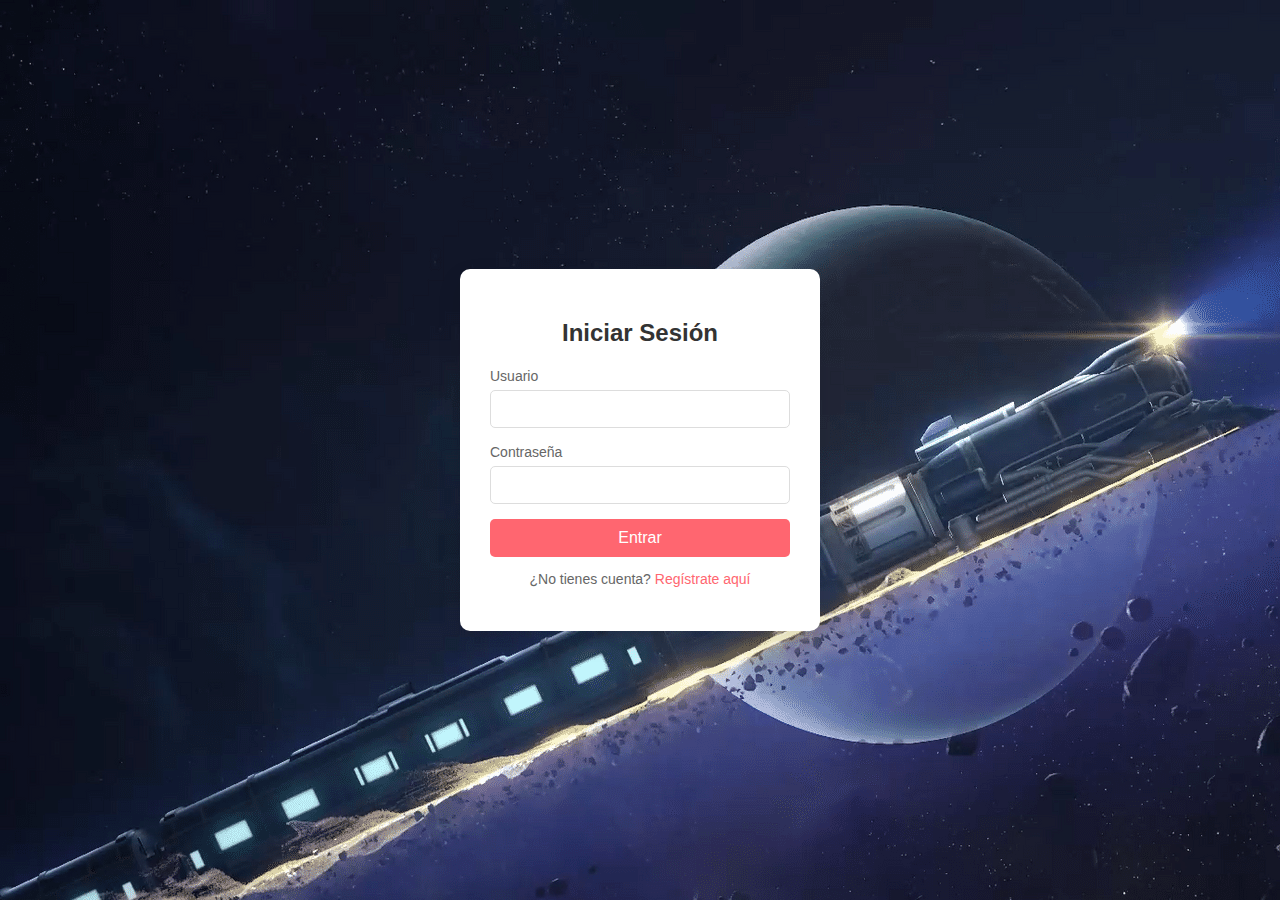
<file: index.html>
<!DOCTYPE html>
<html lang="es">
<head>
    <meta charset="UTF-8">
    <meta name="viewport" content="width=device-width, initial-scale=1.0">
    <title>Login 4C</title>
    <link rel="stylesheet" href="styles.css">
</head>
<body>
    <div class="login-container">
        <h2>Iniciar Sesión</h2>
        <form id="login-form" action="#" method="post">
            <div class="input-group">
                <label for="username">Usuario</label>
                <input type="text" id="username" name="username" required>
            </div>
            <div class="input-group">
                <label for="password">Contraseña</label>
                <input type="password" id="password" name="password" required>
            </div>
            <button type="submit">Entrar</button>
        </form>
        <p>¿No tienes cuenta? <a href="#">Regístrate aquí</a></p>
    </div>

    <script>
        document.getElementById('login-form').addEventListener('submit', function(e) {
            e.preventDefault(); // Evitar recarga de la pagina

            const usernameInput = document.getElementById('username');
            const passwordInput = document.getElementById('password');

            const username = usernameInput.value;
            const password = passwordInput.value;

            //Aquí puedes enviar los datos al servidor
            console.log('Username:', username);
            console.log('Password:', password);
        });
        const registerLink = document.getElementById('register-link');
        registerLink.addEventListener('click', function(e) {
         e.preventDefault(); 
    
    console.log('Registro de nuevo usuario');
});
    </script>
    
</body>
</html>
</file>
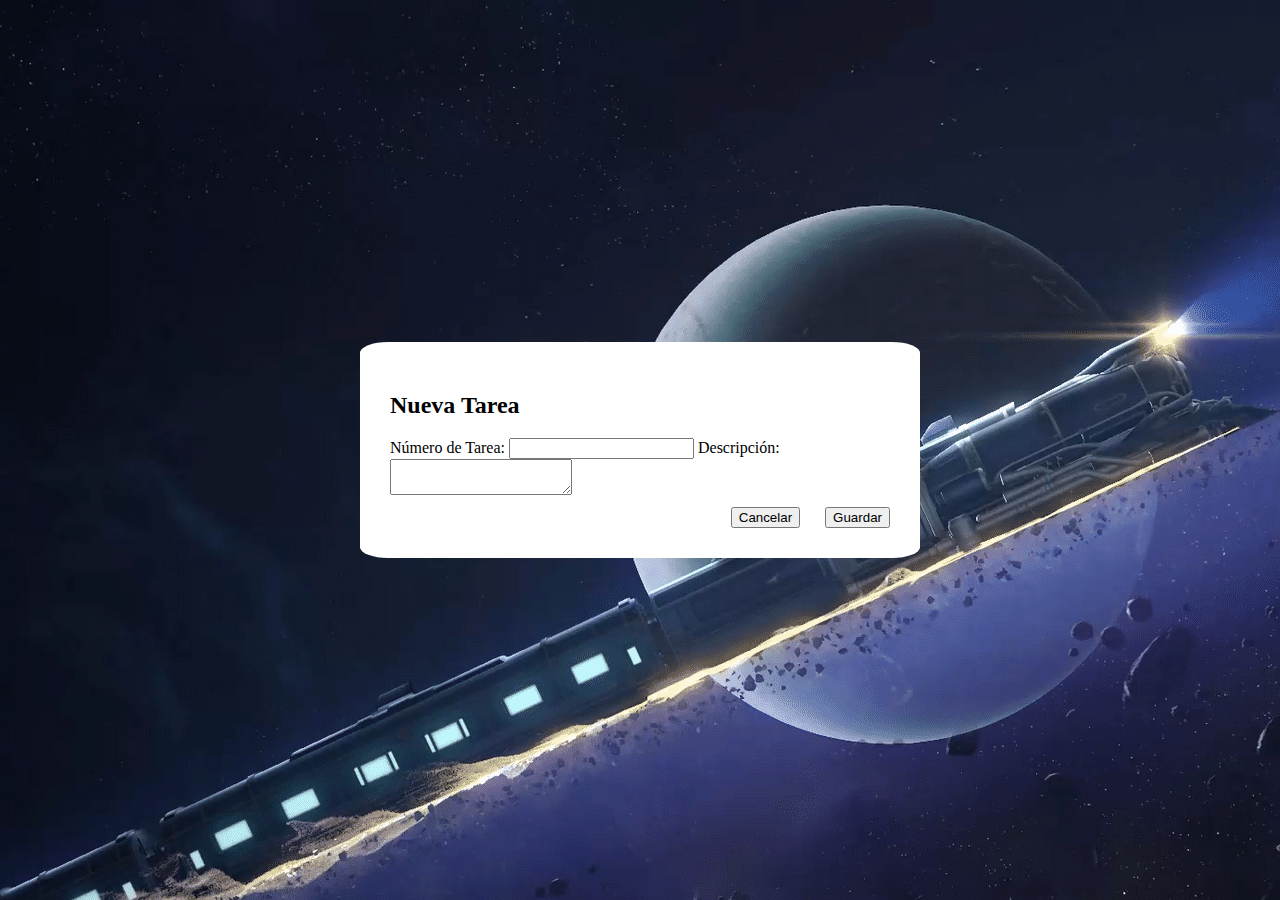
<file: nomusuario.html>
<!DOCTYPE html>
<html lang="es">
<head>
  <meta charset="UTF-8">
  <meta name="viewport" content="width=device-width, initial-scale=1.0">
  <title>Simulación de Cambio de Pantalla</title>
  <link rel="stylesheet" href="modal.css">
</head>
<body>
  
  <!-- Modal de Tareas -->
  <div class="modal" id="taskModal">
    <div class="modal-content">
      <h2>Nueva Tarea</h2>
      <label for="numero-tarea">Número de Tarea:</label>
      <input type="number" id="numero-tarea" name="numero-tarea" />

      <label for="descripcion-tarea">Descripción:</label>
      <textarea id="descripcion-tarea" name="descripcion-tarea"></textarea>

      <div class="modal-buttons">
        <button id="cancelar">Cancelar</button>
        <button id="guardar">Guardar</button>
      </div>
    </div>
  </div>

  <!-- Segunda pantalla con otro diseño -->
  <div class="second-screen" id="secondScreen">
    <h1>Pantalla de Tareas</h1>
    <p>Tarea Guardada Exitosamente</p>
    <button id="volver">Volver al Inicio</button>
  </div>

  <script src="scrip.js"></script>
</body>
</html>
</file>
<file: styles.css>
/* Estilos generales */
body {
    font-family: 'Poppins', sans-serif;
    display: flex;
    justify-content: center;
    align-items: center;
    height: 100vh;
    margin: 0;
    background:  linear-gradient(135deg, #dbaf5c, #f06d76);
    background-image: url('zf4z6utfezua1.png'); 
    
    
}

/* Contenedor del login */
.login-container {
    background-color: #ffffff;
    padding: 30px;
    border-radius: 10px;
    box-shadow: 0px 10px 25px rgba(0, 0, 0, 0.1);
    text-align: center;
    width: 300px;
}

/* Título */
.login-container h2 {
    margin-bottom: 20px;
    color: #333;
    font-size: 24px;
}

/* Estilos del formulario */
.input-group {
    margin-bottom: 15px;
    text-align: left;
}

.input-group label {
    font-size: 14px;
    color: #666;
}

.input-group input {
    width: 100%;
    padding: 10px;
    border-radius: 5px;
    border: 1px solid #ddd;
    margin-top: 5px;
    font-size: 14px;
    box-sizing: border-box;
}

/* Botón */
button {
    width: 100%;
    padding: 10px;
    background-color: #ff6670;
    color: #fff;
    border: none;
    border-radius: 5px;
    font-size: 16px;
    cursor: pointer;
    transition: background-color 0.3s ease;
}

button:hover {
    background-color: #ffcc70;
}

/* Texto pequeño */
p {
    font-size: 14px;
    color: #666;
}

p a {
    color: #ff6670;
    text-decoration: none;
    transition: color 0.3s ease;
}

p a:hover {
    color: #ffcc70;
}
</file>
<file: modal.css>
/* Estilos para el modal */
.modal {
    position: fixed;
    top: 0;
    left: 0;
    width: 100%;
    height: 100%;
    background-color: rgba(0, 0, 0, 0.5);
    display: flex;
    justify-content: center;
    align-items: center;
    background-image: url('zf4z6utfezua1.png'); 
  }
  
  .modal-content {
    background-color: white;
    padding: 30px;
    border-radius: 5%;
    width: 500px;
  }
  
  .modal-buttons {
    display: flex;
    justify-content: flex-end;
    margin-top: 8px;
  }
  
  .modal-buttons button {
    margin-left: 5%;
  }
  
  /* Segunda pantalla oculta inicialmente */
  .second-screen {
    display: none;
    text-align: center;
    padding: 20px;
 
  }
</file>
